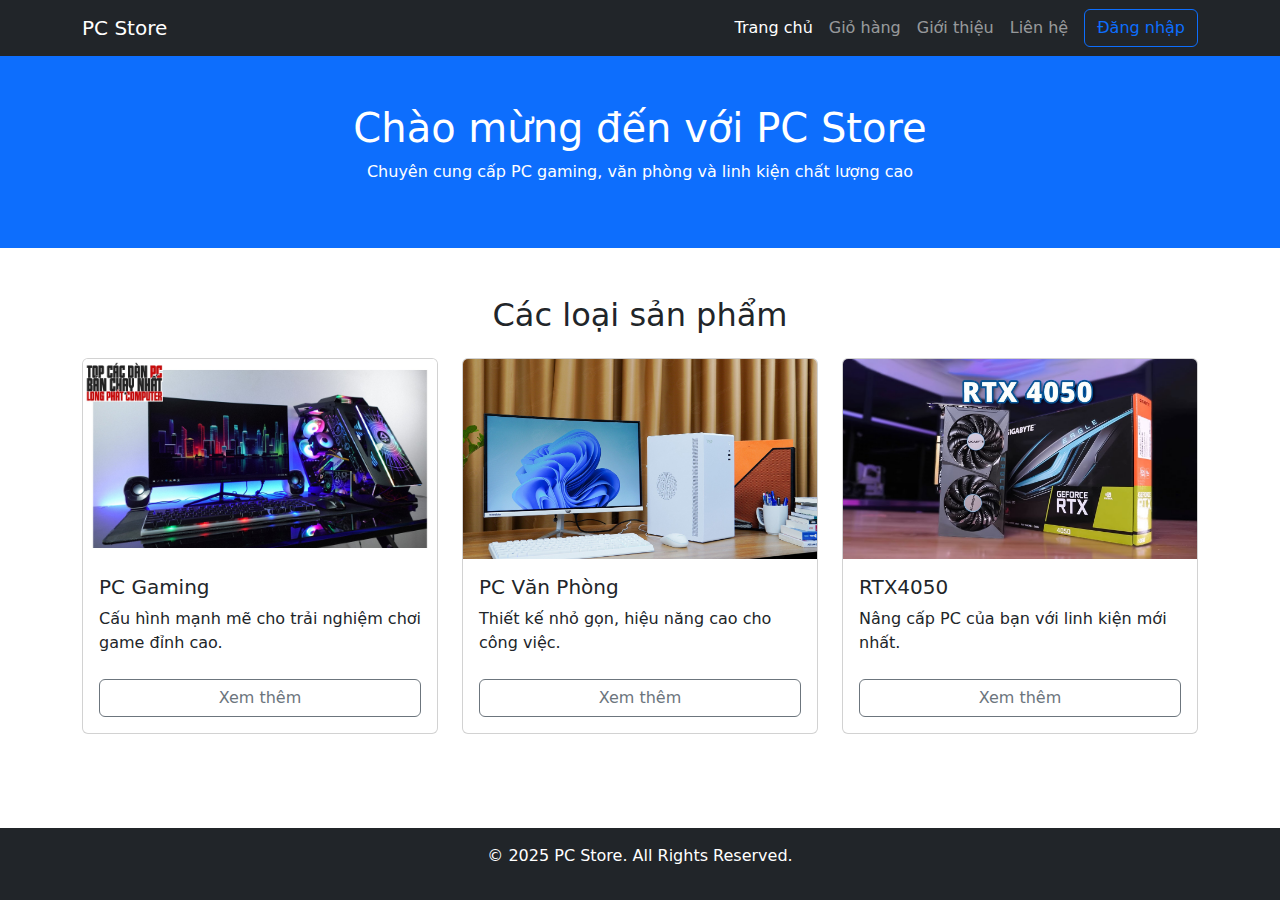
<file: html/index.html>
<!DOCTYPE html>
<html lang="vi">
<head>
    <meta charset="UTF-8">
    <meta name="viewport" content="width=device-width, initial-scale=1">
    <title>PC Store - Trang Chủ</title>
    <link href="../css/bootstrap.css" rel="stylesheet">
    <link rel="stylesheet" href="../css/style.css">
    <script src="../js/jquery-3.7.1.min.js"></script>
    <script src="../js/bootstrap.js"></script>
    <script src="../js/PcStore.js"></script>
    <style>
        .signup-link {
            color: blue;
            text-decoration: underline;
            cursor: pointer;
        }
        #welcomeSection {
            display: none;
        }
        html, body {
            height: 100%;
            margin: 0;
            padding: 0;
        }
        .full-height {
            min-height: 100vh;
            display: flex;
            flex-direction: column;
        }
        .content {
            flex: 1;
        }
    </style>
</head>
<body>
    <div class="full-height">
        <nav class="navbar navbar-expand-lg navbar-dark bg-dark">
            <div class="container">
                <a class="navbar-brand" href="#">PC Store</a>
                <button class="navbar-toggler" type="button" data-bs-toggle="collapse" data-bs-target="#navbarNav">
                    <span class="navbar-toggler-icon"></span>
                </button>
                <div class="collapse navbar-collapse" id="navbarNav">
                    <ul class="navbar-nav ms-auto">
                        <li class="nav-item"><a class="nav-link active" href="index.html">Trang chủ</a></li>
                        <li class="nav-item"><a class="nav-link" href="cart.html">Giỏ hàng</a></li>
                        <li class="nav-item"><a class="nav-link" href="#about">Giới thiệu</a></li>
                        <li class="nav-item"><a class="nav-link" href="#contact">Liên hệ</a></li>
                    </ul>
                    <div id="navbarAuthArea" class="ms-2"></div>
                </div>
            </div>
        </nav>

        <header class="bg-primary text-white text-center py-5" >
            <h1>Chào mừng đến với PC Store</h1>
            <p>Chuyên cung cấp PC gaming, văn phòng và linh kiện chất lượng cao</p>
        </header>

        <section id="welcomeSection" class="container my-3 text-center">
            <h3 id="welcomeMessage"></h3>
            <p>Bạn đã đăng nhập thành công. Hãy khám phá các sản phẩm của chúng tôi!</p>
        </section>

        <section id="products" class="container my-5 content">
            <h2 class="text-center mb-4">Các loại sản phẩm</h2>
            <div class="row">
                    <div class="col-md-4">
                        <div class="card">
                            <img src="../img/pc-gaming.jpg" class="card-img-top" alt="PC Gaming">
                            <div class="card-body">
                                <h5 class="card-title">PC Gaming</h5>
                                <p class="card-text">Cấu hình mạnh mẽ cho trải nghiệm chơi game đỉnh cao.</p>
                                <a href="gamingPC.html" class="btn btn-outline-secondary mt-2">Xem thêm</a>
                            </div>
                        </div>
                    </div>
                <div class="col-md-4">
                    <div class="card">
                        <img src="../img/pc-vp.jpg" class="card-img-top" alt="PC Văn Phòng">
                        <div class="card-body">
                            <h5 class="card-title">PC Văn Phòng</h5>
                            <p class="card-text">Thiết kế nhỏ gọn, hiệu năng cao cho công việc.</p>
                            <a href="officePC.html" class="btn btn-outline-secondary mt-2">Xem thêm</a>
                        </div>
                    </div>
                </div>
                <div class="col-md-4">
                    <div class="card">
                        <img src="../img/rtx.jpg" class="card-img-top" alt="Linh kiện PC">
                        <div class="card-body">
                            <h5 class="card-title">RTX4050</h5>
                            <p class="card-text">Nâng cấp PC của bạn với linh kiện mới nhất.</p>
                            <a href="parts.html" class="btn btn-outline-secondary mt-2">Xem thêm</a>
                        </div>
                    </div>
                </div>
            </div>
        </section>

        <footer class="bg-dark text-white text-center py-3">
            <p>© 2025 PC Store. All Rights Reserved.</p>
        </footer>
    </div>

    <!-- Login Modal -->
    <div class="modal fade" id="loginModal" tabindex="-1" aria-labelledby="loginModalLabel" aria-hidden="true">
        <div class="modal-dialog">
            <div class="modal-content">
                <div class="modal-header">
                    <h5 class="modal-title" id="loginModalLabel">Đăng Nhập</h5>
                    <button type="button" class="btn-close" data-bs-dismiss="modal" aria-label="Close"></button>
                </div>
                <div class="modal-body">
                    <form class="form-login" onsubmit="handleLogin(event)">
                        <div class="mb-3">
                            <label for="username" class="form-label">Username:</label>
                            <input type="text" class="form-control" id="username" placeholder="Username here">
                            <span id="username-error" class="text-danger" style="min-height: 20px;"></span>
                        </div>
                        <div class="mb-3">
                            <label for="password" class="form-label">Password:</label>
                            <input type="password" class="form-control" id="password" placeholder="Password here">
                            <span id="password-error" class="text-danger" style="min-height: 20px;"></span>
                        </div>
                        <button type="submit" class="btn btn-primary">Đăng nhập</button>
                        <p class="mt-2">Chưa có tài khoản? <span class="signup-link" data-bs-toggle="modal" data-bs-target="#signupModal" data-bs-dismiss="modal">Đăng ký ngay</span></p>
                    </form>
                </div>
            </div>
        </div>
    </div>

    <!-- Signup Modal -->
    <div class="modal fade" id="signupModal" tabindex="-1" aria-labelledby="signupModalLabel" aria-hidden="true">
        <div class="modal-dialog">
            <div class="modal-content">
                <div class="modal-header">
                    <h4 class="modal-title" id="signupModalLabel">Đăng Ký</h4>
                    <button type="button" class="btn-close" data-bs-dismiss="modal" aria-label="Close"></button>
                </div>
                <div class="modal-body">
                    <form onsubmit="handleRegister(event)">
                        <div class="mb-3">
                            <label for="ustext">Username</label>
                            <input type="text" name="ustext" id="ustext" placeholder="username" class="form-control" onblur="validateUsername()">
                            <span id="errus" class="d-block text-danger" style="min-height: 20px;"></span>
                        </div>
                        <div class="mb-3">
                            <label for="pw">Password</label>
                            <input type="password" name="pw" id="pw" class="form-control" placeholder="password">
                            <span id="errpw" class="d-block text-danger" style="min-height: 20px;"></span>
                        </div>
                        <div class="mb-3">
                            <label for="pwc">Confirm Password</label>
                            <input type="password" name="pwc" id="pwc" class="form-control" placeholder="confirm password">
                            <span id="errpwc" class="d-block text-danger" style="min-height: 20px;"></span>
                        </div>
                        <div class="mb-3">
                            <label for="mail">Email</label>
                            <input type="email" name="mail" id="mail" class="form-control" placeholder="Example@gmail.com" onblur="kiemTraEmail()">
                            <span id="errmail" class="d-block text-danger" style="min-height: 20px;"></span>
                        </div>
                        <button type="submit" class="btn btn-primary">Sign Up</button>
                    </form>
                </div>
                <div class="modal-footer">
                    <button type="button" class="btn btn-outline-danger" data-bs-dismiss="modal">Close</button>
                </div>
            </div>
        </div>
    </div>

    <script>
        window.onload = function() {
            updateUI();
        };
    </script>
</body>
</html>
</file>
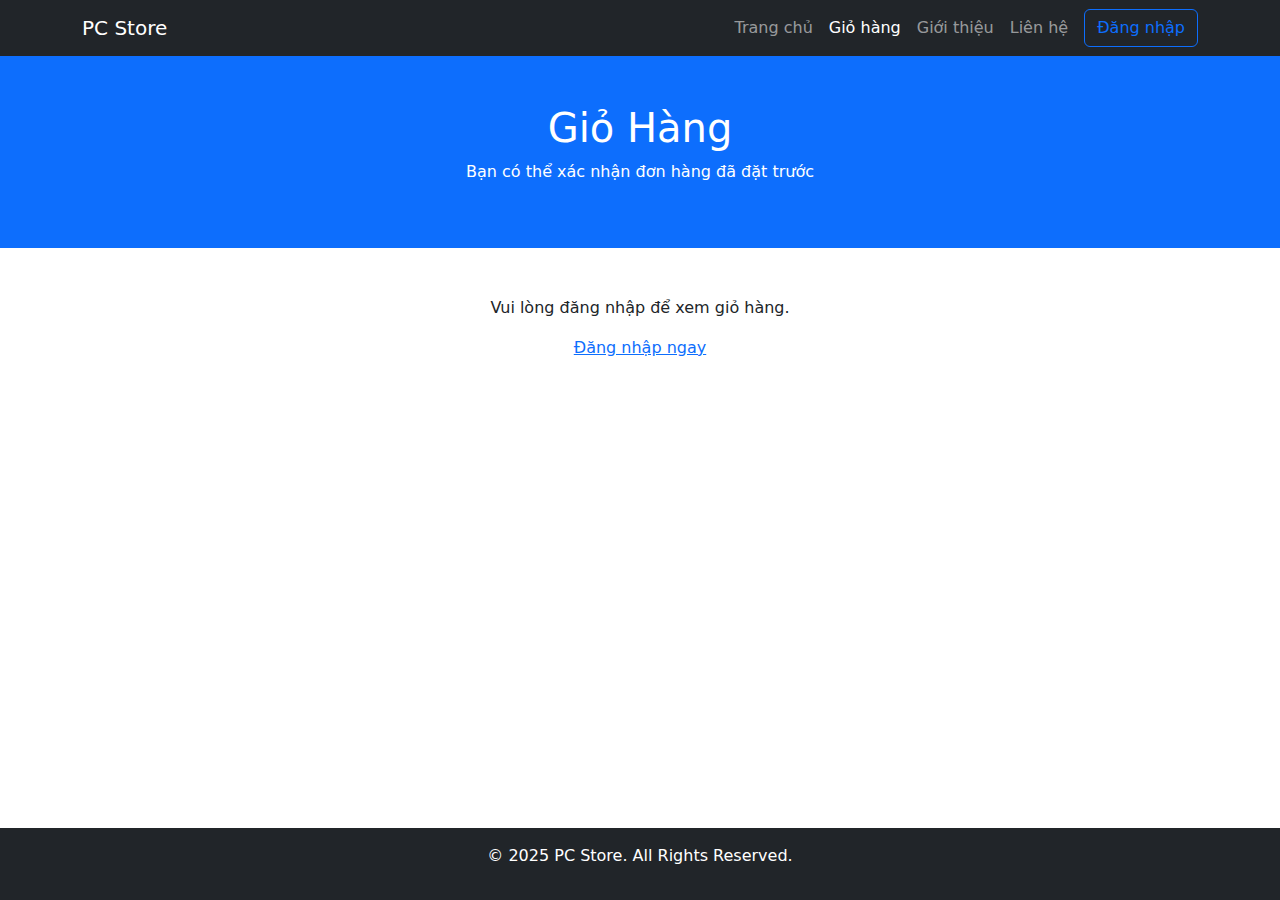
<file: html/cart.html>
<!DOCTYPE html>
<html lang="vi">
<head>
    <meta charset="UTF-8">
    <meta name="viewport" content="width=device-width, initial-scale=1.0">
    <title>PC Store - Giỏ hàng</title>
    <link href="../css/bootstrap.css" rel="stylesheet">
    <link rel="stylesheet" href="../css/style.css">
    <script src="../js/jquery-3.7.1.min.js"></script>
    <script src="../js/bootstrap.js"></script>
    <script src="../js/PcStore.js"></script>
    <style>
        .signup-link {
            color: blue;
            text-decoration: underline;
            cursor: pointer;
        }
        html, body {
            height: 100%;
            margin: 0;
            padding: 0;
        }
        .full-height {
            min-height: 100vh;
            display: flex;
            flex-direction: column;
        }
        .content {
            flex: 1;
        }
    </style>
</head>
<body>
    <div class="full-height">
        <nav class="navbar navbar-expand-lg navbar-dark bg-dark">
            <div class="container">
                <a class="navbar-brand" href="#">PC Store</a>
                <button class="navbar-toggler" type="button" data-bs-toggle="collapse" data-bs-target="#navbarNav">
                    <span class="navbar-toggler-icon"></span>
                </button>
                <div class="collapse navbar-collapse" id="navbarNav">
                    <ul class="navbar-nav ms-auto">
                        <li class="nav-item"><a class="nav-link" href="index.html">Trang chủ</a></li>
                        <li class="nav-item"><a class="nav-link active" href="cart.html">Giỏ hàng</a></li>
                        <li class="nav-item"><a class="nav-link" href="#about">Giới thiệu</a></li>
                        <li class="nav-item"><a class="nav-link" href="#contact">Liên hệ</a></li>
                    </ul>
                    <div id="navbarAuthArea" class="ms-2"></div>
                </div>
            </div>
        </nav>

        <header class="bg-primary text-white text-center py-5">
            <h1>Giỏ Hàng</h1>
            <p>Bạn có thể xác nhận đơn hàng đã đặt trước</p>
        </header>

        <section id="mainContent" class="container my-5 content">
            <div id="cartContent"></div>
            <div id="checkoutButton" class="text-center mt-4"></div>
        </section>

        <footer class="bg-dark text-white text-center py-3">
            <p>© 2025 PC Store. All Rights Reserved.</p>
        </footer>
    </div>

    <!-- Login Modal -->
    <div class="modal fade" id="loginModal" tabindex="-1" aria-labelledby="loginModalLabel" aria-hidden="true">
        <div class="modal-dialog">
            <div class="modal-content">
                <div class="modal-header">
                    <h5 class="modal-title" id="loginModalLabel">Đăng Nhập</h5>
                    <button type="button" class="btn-close" data-bs-dismiss="modal" aria-label="Close"></button>
                </div>
                <div class="modal-body">
                    <form class="form-login" onsubmit="handleLogin(event)">
                        <div class="mb-3">
                            <label for="username" class="form-label">Username:</label>
                            <input type="text" class="form-control" id="username" placeholder="Username here">
                            <span id="username-error" class="text-danger" style="min-height: 20px;"></span>
                        </div>
                        <div class="mb-3">
                            <label for="password" class="form-label">Password:</label>
                            <input type="password" class="form-control" id="password" placeholder="Password here">
                            <span id="password-error" class="text-danger" style="min-height: 20px;"></span>
                        </div>
                        <button type="submit" class="btn btn-primary">Đăng nhập</button>
                        <p class="mt-2">Chưa có tài khoản? <span class="signup-link" data-bs-toggle="modal" data-bs-target="#signupModal" data-bs-dismiss="modal">Đăng ký ngay</span></p>
                    </form>
                </div>
            </div>
        </div>
    </div>

    <!-- Signup Modal -->
    <div class="modal fade" id="signupModal" tabindex="-1" aria-labelledby="signupModalLabel" aria-hidden="true">
        <div class="modal-dialog">
            <div class="modal-content">
                <div class="modal-header">
                    <h4 class="modal-title" id="signupModalLabel">Đăng Ký</h4>
                    <button type="button" class="btn-close" data-bs-dismiss="modal" aria-label="Close"></button>
                </div>
                <div class="modal-body">
                    <form onsubmit="handleRegister(event)">
                        <div class="mb-3">
                            <label for="ustext">Username</label>
                            <input type="text" name="ustext" id="ustext" placeholder="username" class="form-control" onblur="validateUsername()">
                            <span id="errus" class="d-block text-danger" style="min-height: 20px;"></span>
                        </div>
                        <div class="mb-3">
                            <label for="pw">Password</label>
                            <input type="password" name="pw" id="pw" class="form-control" placeholder="password">
                            <span id="errpw" class="d-block text-danger" style="min-height: 20px;"></span>
                        </div>
                        <div class="mb-3">
                            <label for="pwc">Confirm Password</label>
                            <input type="password" name="pwc" id="pwc" class="form-control" placeholder="confirm password">
                            <span id="errpwc" class="d-block text-danger" style="min-height: 20px;"></span>
                        </div>
                        <div class="mb-3">
                            <label for="mail">Email</label>
                            <input type="email" name="mail" id="mail" class="form-control" placeholder="Example@gmail.com" onblur="kiemTraEmail()">
                            <span id="errmail" class="d-block text-danger" style="min-height: 20px;"></span>
                        </div>
                        <button type="submit" class="btn btn-primary">Sign Up</button>
                    </form>
                </div>
                <div class="modal-footer">
                    <button type="button" class="btn btn-outline-danger" data-bs-dismiss="modal">Close</button>
                </div>
            </div>
        </div>
    </div>

    <script>
        window.onload = function() {
            updateUI();
        };
    </script>
</body>
</html>
</file>
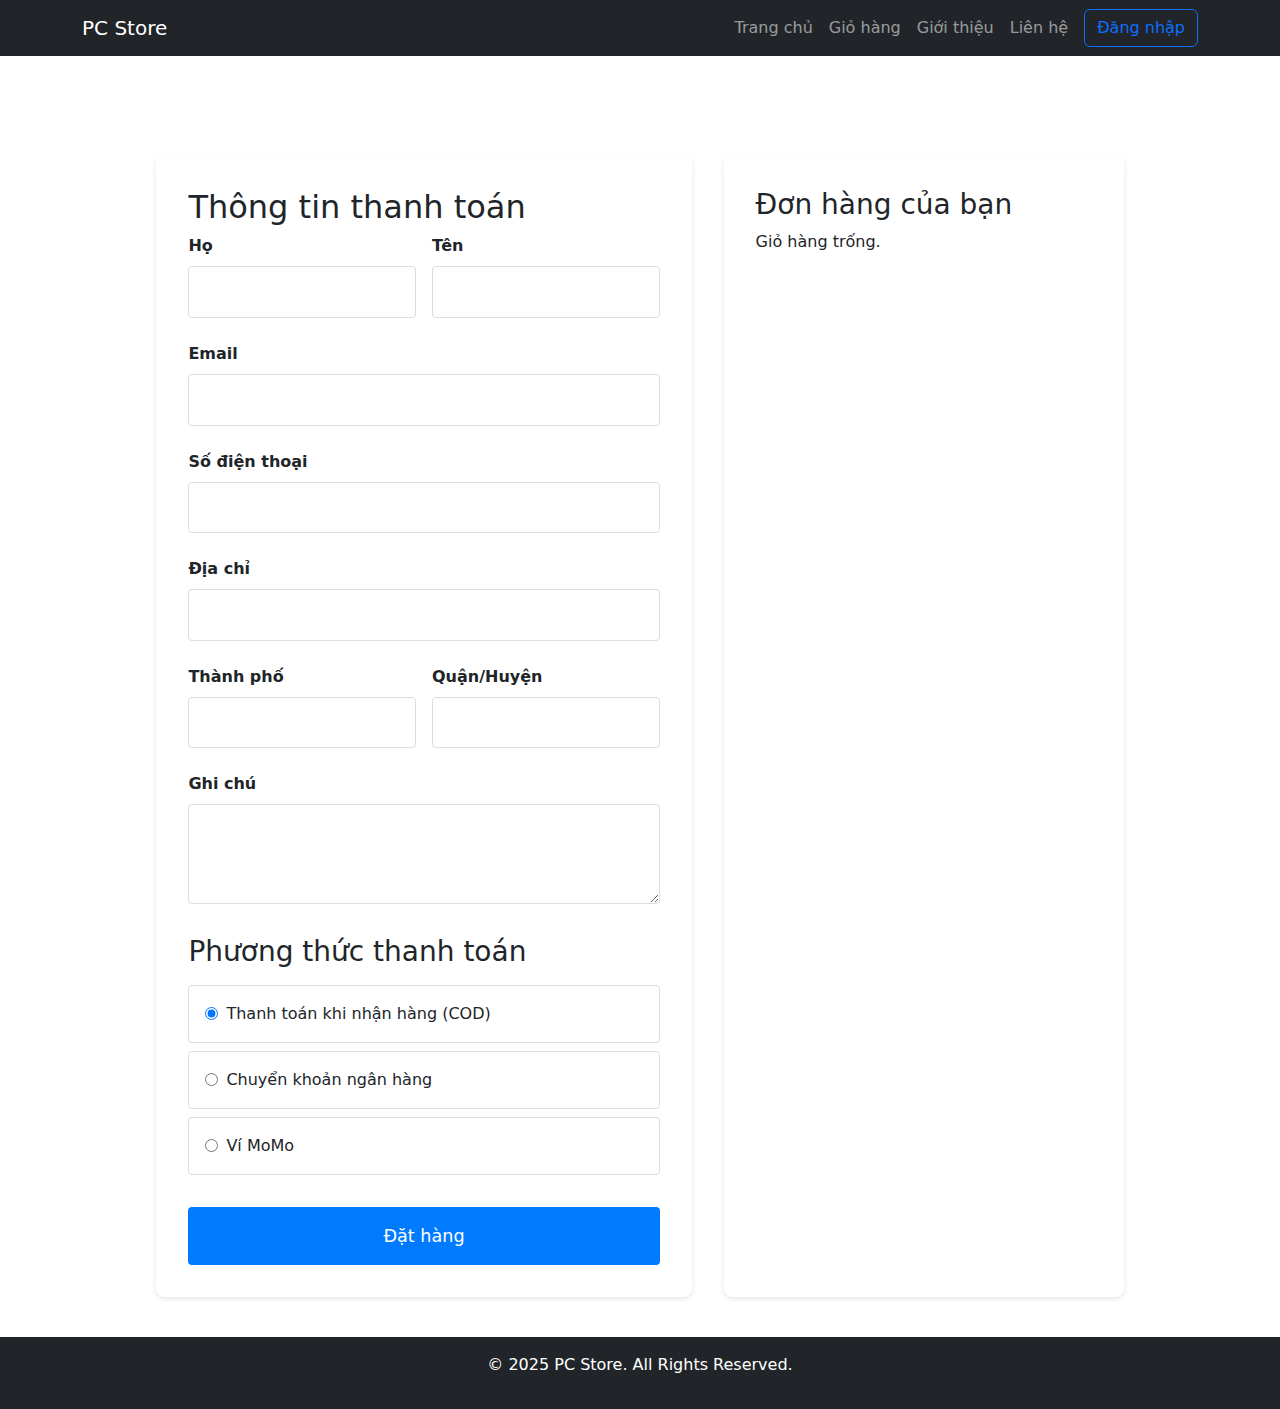
<file: html/checkout.html>
<!DOCTYPE html>
<html lang="vi">
<head>
    <meta charset="UTF-8">
    <meta name="viewport" content="width=device-width, initial-scale=1.0">
    <title>PC Store - Thanh Toán</title>
    <link href="../css/bootstrap.css" rel="stylesheet">
    <link rel="stylesheet" href="../css/style.css">
    <script src="../js/jquery-3.7.1.min.js"></script>
    <script src="../js/bootstrap.js"></script>
    <script src="../js/PcStore.js"></script>
    <style>
        .checkout-page {
            padding: 100px 5% 40px;
            max-width: 1200px;
            margin: 0 auto;
            display: grid;
            grid-template-columns: 1fr 400px;
            gap: 2rem;
        }
        .checkout-form, .order-summary {
            background: white;
            padding: 2rem;
            border-radius: 8px;
            box-shadow: 0 2px 5px rgba(0,0,0,0.1);
        }
        .form-group {
            margin-bottom: 1.5rem;
        }
        .form-group label {
            display: block;
            margin-bottom: 0.5rem;
            font-weight: bold;
        }
        .form-group input, .form-group select, .form-group textarea {
            width: 100%;
            padding: 0.8rem;
            border: 1px solid #ddd;
            border-radius: 4px;
            font-size: 1rem;
        }
        .form-row {
            display: grid;
            grid-template-columns: 1fr 1fr;
            gap: 1rem;
        }
        .order-item {
            display: flex;
            gap: 1rem;
            padding: 1rem 0;
            border-bottom: 1px solid #eee;
        }
        .order-item img {
            width: 60px;
            height: 60px;
            object-fit: cover;
            border-radius: 4px;
        }
        .item-info {
            flex: 1;
        }
        .summary-item {
            display: flex;
            justify-content: space-between;
            margin: 0.5rem 0;
        }
        .total {
            font-size: 1.2rem;
            font-weight: bold;
            border-top: 2px solid #ddd;
            padding-top: 1rem;
            margin-top: 1rem;
        }
        .place-order-btn {
            width: 100%;
            padding: 1rem;
            background-color: #007bff;
            color: white;
            border: none;
            border-radius: 4px;
            font-size: 1.1rem;
            cursor: pointer;
            margin-top: 1rem;
        }
        .place-order-btn:hover {
            background-color: #0056b3;
        }
        .payment-methods {
            margin: 1rem 0;
        }
        .payment-method {
            display: flex;
            align-items: center;
            gap: 0.5rem;
            padding: 1rem;
            border: 1px solid #ddd;
            border-radius: 4px;
            margin-bottom: 0.5rem;
            cursor: pointer;
        }
        @media (max-width: 968px) {
            .checkout-page {
                grid-template-columns: 1fr;
            }
        }
        @media (max-width: 576px) {
            .form-row {
                grid-template-columns: 1fr;
            }
        }
        html, body {
            height: 100%;
            margin: 0;
            padding: 0;
        }
        .full-height {
            min-height: 100vh;
            display: flex;
            flex-direction: column;
        }
        .content {
            flex: 1;
        }
    </style>
</head>
<body>
    <div class="full-height">
        <nav class="navbar navbar-expand-lg navbar-dark bg-dark">
            <div class="container">
                <a class="navbar-brand" href="#">PC Store</a>
                <button class="navbar-toggler" type="button" data-bs-toggle="collapse" data-bs-target="#navbarNav">
                    <span class="navbar-toggler-icon"></span>
                </button>
                <div class="collapse navbar-collapse" id="navbarNav">
                    <ul class="navbar-nav ms-auto">
                        <li class="nav-item"><a class="nav-link" href="index.html">Trang chủ</a></li>
                        <li class="nav-item"><a class="nav-link" href="cart.html">Giỏ hàng</a></li>
                        <li class="nav-item"><a class="nav-link" href="#about">Giới thiệu</a></li>
                        <li class="nav-item"><a class="nav-link" href="#contact">Liên hệ</a></li>
                    </ul>
                    <div id="navbarAuthArea" class="ms-2"></div>
                </div>
            </div>
        </nav>

        <main class="checkout-page content">
            <div class="checkout-form">
                <h2>Thông tin thanh toán</h2>
                <form id="checkout-form" onsubmit="handleCheckout(event)">
                    <div class="form-row">
                        <div class="form-group">
                            <label for="firstName">Họ</label>
                            <input type="text" id="firstName" required>
                        </div>
                        <div class="form-group">
                            <label for="lastName">Tên</label>
                            <input type="text" id="lastName" required>
                        </div>
                    </div>
                    <div class="form-group">
                        <label for="email">Email</label>
                        <input type="email" id="email" required>
                    </div>
                    <div class="form-group">
                        <label for="phone">Số điện thoại</label>
                        <input type="tel" id="phone" required>
                    </div>
                    <div class="form-group">
                        <label for="address">Địa chỉ</label>
                        <input type="text" id="address" required>
                    </div>
                    <div class="form-row">
                        <div class="form-group">
                            <label for="city">Thành phố</label>
                            <input type="text" id="city" required>
                        </div>
                        <div class="form-group">
                            <label for="district">Quận/Huyện</label>
                            <input type="text" id="district" required>
                        </div>
                    </div>
                    <div class="form-group">
                        <label for="note">Ghi chú</label>
                        <textarea id="note" rows="3"></textarea>
                    </div>
                    <h3>Phương thức thanh toán</h3>
                    <div class="payment-methods">
                        <label class="payment-method">
                            <input type="radio" name="payment" value="cod" checked>
                            <span>Thanh toán khi nhận hàng (COD)</span>
                        </label>
                        <label class="payment-method">
                            <input type="radio" name="payment" value="bank">
                            <span>Chuyển khoản ngân hàng</span>
                        </label>
                        <label class="payment-method">
                            <input type="radio" name="payment" value="momo">
                            <span>Ví MoMo</span>
                        </label>
                    </div>
                    <button type="submit" class="place-order-btn">Đặt hàng</button>
                </form>
            </div>

            <div class="order-summary">
                <h3>Đơn hàng của bạn</h3>
                <div id="order-items"></div>
            </div>
        </main>

        <footer class="bg-dark text-white text-center py-3">
            <p>© 2025 PC Store. All Rights Reserved.</p>
        </footer>
    </div>

    <script>
        function displayOrderSummary() {
            const cart = getCart();
            const orderItems = document.getElementById('order-items');
            if (cart.length === 0) {
                orderItems.innerHTML = '<p>Giỏ hàng trống.</p>';
                return;
            }
            let subtotal = 0;
            const itemsHTML = cart.map(item => {
                const itemTotal = item.price * item.quantity;
                subtotal += itemTotal;
                return `
                    <div class="order-item">
                        <img src="${item.image}" alt="${item.name}">
                        <div class="item-info">
                            <h4>${item.name}</h4>
                            <div>Số lượng: ${item.quantity}</div>
                            <div>${itemTotal.toLocaleString('vi-VN')} đ</div>
                        </div>
                    </div>
                `;
            }).join('');
            const summaryHTML = `
                ${itemsHTML}
                <div class="summary-item">
                    <span>Tạm tính:</span>
                    <span>${subtotal.toLocaleString('vi-VN')} đ</span>
                </div>
                <div class="summary-item">
                    <span>Phí vận chuyển:</span>
                    <span>30,000 đ</span>
                </div>
                <div class="summary-item total">
                    <span>Tổng cộng:</span>
                    <span>${(subtotal + 30000).toLocaleString('vi-VN')} đ</span>
                </div>
            `;
            orderItems.innerHTML = summaryHTML;
        }

        function handleCheckout(event) {
            event.preventDefault();
            const cart = getCart();
            if (cart.length === 0) {
                alert('Giỏ hàng trống! Vui lòng thêm sản phẩm trước khi đặt hàng.');
                return;
            }
            const order = {
                items: cart,
                customer: {
                    firstName: document.getElementById('firstName').value,
                    lastName: document.getElementById('lastName').value,
                    email: document.getElementById('email').value,
                    phone: document.getElementById('phone').value,
                    address: document.getElementById('address').value,
                    city: document.getElementById('city').value,
                    district: document.getElementById('district').value,
                    note: document.getElementById('note').value
                },
                payment: document.querySelector('input[name="payment"]:checked').value
            };
            console.log('Order submitted:', order); // For debugging; replace with backend call in production
            saveCart([]); // Clear cart
            alert('Đặt hàng thành công! Cảm ơn bạn đã mua hàng.');
            window.location.href = 'home.html';
        }

        window.onload = function() {
            updateUI();
            displayOrderSummary();
        };
    </script>
</body>
</html>
</file>
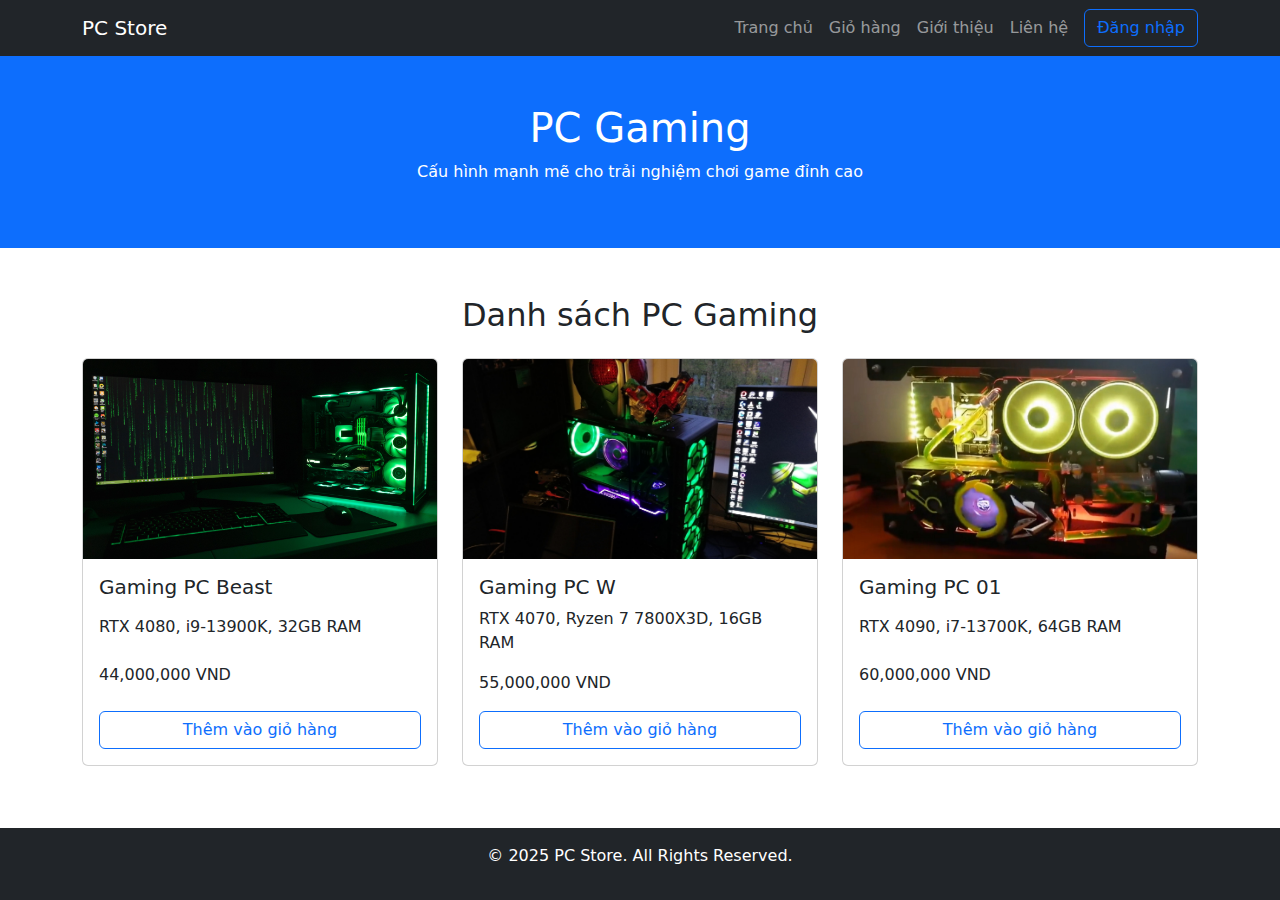
<file: html/gamingPC.html>
<!DOCTYPE html>
<html lang="vi">
<head>
    <meta charset="UTF-8">
    <meta name="viewport" content="width=device-width, initial-scale=1.0">
    <title>PC Store - PC Gaming</title>
    <link href="../css/bootstrap.css" rel="stylesheet">
    <link rel="stylesheet" href="../css/style.css">
    <script src="../js/jquery-3.7.1.min.js"></script>
    <script src="../js/bootstrap.js"></script>
    <script src="../js/PcStore.js"></script>
    <style>
        .signup-link {
            color: blue;
            text-decoration: underline;
            cursor: pointer;
        }
        html, body {
            height: 100%;
            margin: 0;
            padding: 0;
        }
        .full-height {
            min-height: 100vh;
            display: flex;
            flex-direction: column;
        }
        .content {
            flex: 1;
        }
    </style>
</head>
<body>
    <div class="full-height">
        <nav class="navbar navbar-expand-lg navbar-dark bg-dark">
            <div class="container">
                <a class="navbar-brand" href="#">PC Store</a>
                <button class="navbar-toggler" type="button" data-bs-toggle="collapse" data-bs-target="#navbarNav">
                    <span class="navbar-toggler-icon"></span>
                </button>
                <div class="collapse navbar-collapse" id="navbarNav">
                    <ul class="navbar-nav ms-auto">
                        <li class="nav-item"><a class="nav-link" href="index.html">Trang chủ</a></li>
                        <li class="nav-item"><a class="nav-link" href="cart.html">Giỏ hàng</a></li>
                        <li class="nav-item"><a class="nav-link" href="#about">Giới thiệu</a></li>
                        <li class="nav-item"><a class="nav-link" href="#contact">Liên hệ</a></li>
                    </ul>
                    <div id="navbarAuthArea" class="ms-2"></div>
                </div>
            </div>
        </nav>

        <header class="bg-primary text-white text-center py-5">
            <h1>PC Gaming</h1>
            <p>Cấu hình mạnh mẽ cho trải nghiệm chơi game đỉnh cao</p>
        </header>

        <section id="products" class="container my-5 content">
            <h2 class="text-center mb-4">Danh sách PC Gaming</h2>
            <div class="row">
                <div class="col-md-4">
                    <div class="card">
                        <img src="../img/ichigo.jpg" class="card-img-top" alt="Gaming Beast">
                        <div class="card-body">
                            <h5 class="card-title">Gaming PC Beast</h5>
                            <p class="card-text">RTX 4080, i9-13900K, 32GB RAM</p>
                            <p class="card-text"> 44,000,000 VND </p>
                            <button class="btn btn-outline-primary" onclick="addToCart({id: 101, name: 'Gaming Beast', description: 'RTX 4080, i9-13900K, 32GB RAM', image: '../img/ichigo.jpg', price: 44000000})">Thêm vào giỏ hàng</button>
                        </div>
                    </div>
                </div>
                <div class="col-md-4">
                    <div class="card">
                        <img src="../img/W.jpg" class="card-img-top" alt="Shadow Gamer">
                        <div class="card-body">
                            <h5 class="card-title">Gaming PC W</h5>
                            <p class="card-text">RTX 4070, Ryzen 7 7800X3D, 16GB RAM</p>
                            <p class="card-text"> 55,000,000 VND </p>
                            <button class="btn btn-outline-primary" onclick="addToCart({id: 102, name: 'W Gamer', description: 'RTX 4070, Ryzen 7 7800X3D, 16GB RAM', image: '../img/W.jpg', price: 55000000})">Thêm vào giỏ hàng</button>
                        </div>
                    </div>
                </div>
                <div class="col-md-4">
                    <div class="card">
                        <img src="../img/zero-one.jpg" class="card-img-top" alt="Ultra Pro">
                        <div class="card-body">
                            <h5 class="card-title">Gaming PC 01</h5>
                            <p class="card-text">RTX 4090, i7-13700K, 64GB RAM</p>
                            <p class="card-text"> 60,000,000 VND </p>
                            <button class="btn btn-outline-primary" onclick="addToCart({id: 103, name: 'Zero-one', description: 'RTX 4090, i7-13700K, 64GB RAM', image: '../img/zero-one.jpg', price: 60000000})">Thêm vào giỏ hàng</button>
                        </div>
                    </div>
                </div>
            </div>
        </section>

        <footer class="bg-dark text-white text-center py-3">
            <p>© 2025 PC Store. All Rights Reserved.</p>
        </footer>
    </div>

    <!-- Login Modal -->
    <div class="modal fade" id="loginModal" tabindex="-1" aria-labelledby="loginModalLabel" aria-hidden="true">
        <div class="modal-dialog">
            <div class="modal-content">
                <div class="modal-header">
                    <h5 class="modal-title" id="loginModalLabel">Đăng Nhập</h5>
                    <button type="button" class="btn-close" data-bs-dismiss="modal" aria-label="Close"></button>
                </div>
                <div class="modal-body">
                    <form class="form-login" onsubmit="handleLogin(event)">
                        <div class="mb-3">
                            <label for="username" class="form-label">Username:</label>
                            <input type="text" class="form-control" id="username" placeholder="Username here">
                            <span id="username-error" class="text-danger" style="min-height: 20px;"></span>
                        </div>
                        <div class="mb-3">
                            <label for="password" class="form-label">Password:</label>
                            <input type="password" class="form-control" id="password" placeholder="Password here">
                            <span id="password-error" class="text-danger" style="min-height: 20px;"></span>
                        </div>
                        <button type="submit" class="btn btn-primary">Đăng nhập</button>
                        <p class="mt-2">Chưa có tài khoản? <span class="signup-link" data-bs-toggle="modal" data-bs-target="#signupModal" data-bs-dismiss="modal">Đăng ký ngay</span></p>
                    </form>
                </div>
            </div>
        </div>
    </div>

    <!-- Signup Modal -->
    <div class="modal fade" id="signupModal" tabindex="-1" aria-labelledby="signupModalLabel" aria-hidden="true">
        <div class="modal-dialog">
            <div class="modal-content">
                <div class="modal-header">
                    <h4 class="modal-title" id="signupModalLabel">Đăng Ký</h4>
                    <button type="button" class="btn-close" data-bs-dismiss="modal" aria-label="Close"></button>
                </div>
                <div class="modal-body">
                    <form onsubmit="handleRegister(event)">
                        <div class="mb-3">
                            <label for="ustext">Username</label>
                            <input type="text" name="ustext" id="ustext" placeholder="username" class="form-control" onblur="validateUsername()">
                            <span id="errus" class="d-block text-danger" style="min-height: 20px;"></span>
                        </div>
                        <div class="mb-3">
                            <label for="pw">Password</label>
                            <input type="password" name="pw" id="pw" class="form-control" placeholder="password">
                            <span id="errpw" class="d-block text-danger" style="min-height: 20px;"></span>
                        </div>
                        <div class="mb-3">
                            <label for="pwc">Confirm Password</label>
                            <input type="password" name="pwc" id="pwc" class="form-control" placeholder="confirm password">
                            <span id="errpwc" class="d-block text-danger" style="min-height: 20px;"></span>
                        </div>
                        <div class="mb-3">
                            <label for="mail">Email</label>
                            <input type="email" name="mail" id="mail" class="form-control" placeholder="Example@gmail.com" onblur="kiemTraEmail()">
                            <span id="errmail" class="d-block text-danger" style="min-height: 20px;"></span>
                        </div>
                        <button type="submit" class="btn btn-primary">Sign Up</button>
                    </form>
                </div>
                <div class="modal-footer">
                    <button type="button" class="btn btn-outline-danger" data-bs-dismiss="modal">Close</button>
                </div>
            </div>
        </div>
    </div>

    <script>
        window.onload = function() {
            updateUI();
        };
    </script>
</body>
</html>
</file>
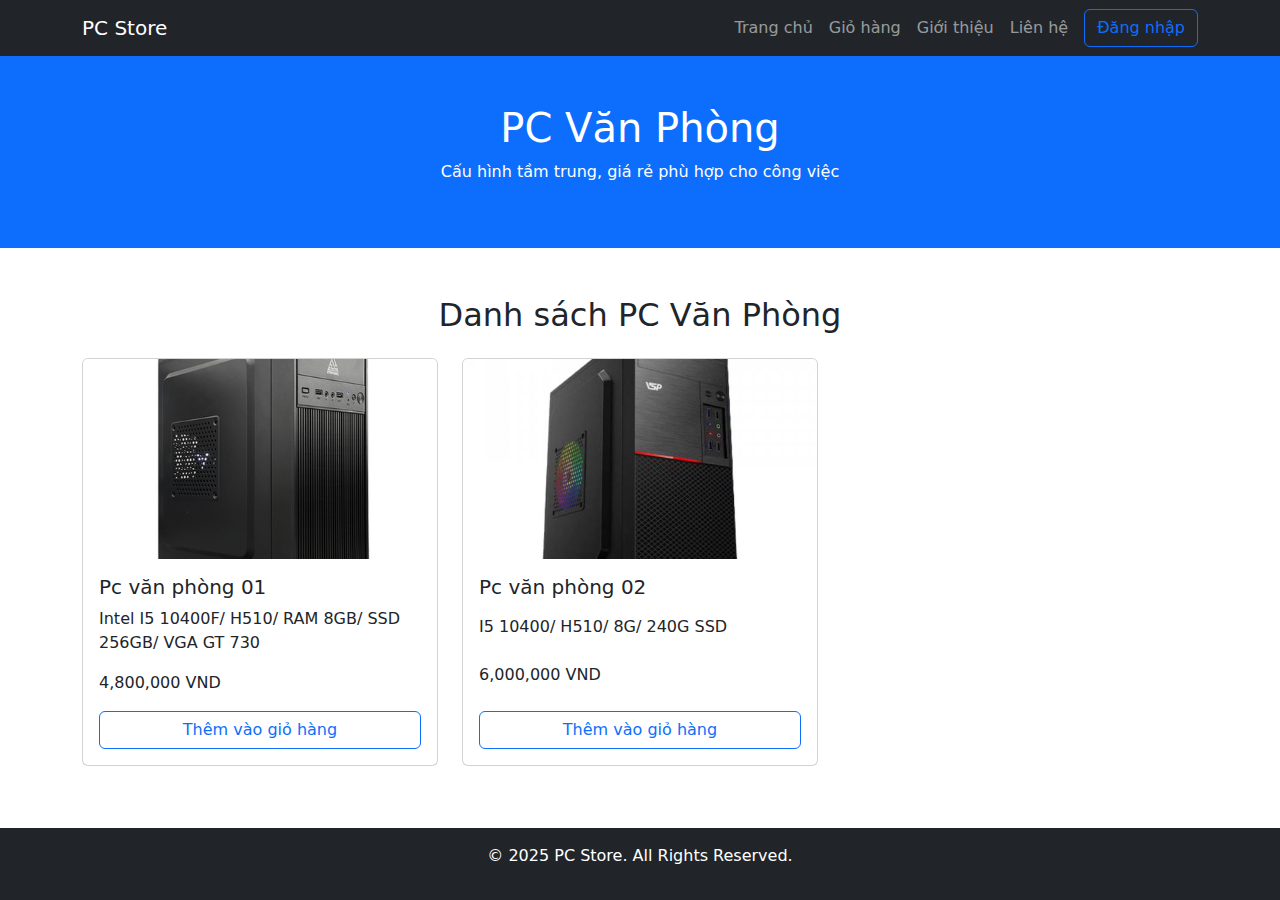
<file: html/officePC.html>
<!DOCTYPE html>
<html lang="vi">
<head>
    <meta charset="UTF-8">
    <meta name="viewport" content="width=device-width, initial-scale=1.0">
    <title>PC Store - PC Gaming</title>
    <link href="../css/bootstrap.css" rel="stylesheet">
    <link rel="stylesheet" href="../css/style.css">
    <script src="../js/jquery-3.7.1.min.js"></script>
    <script src="../js/bootstrap.js"></script>
    <script src="../js/PcStore.js"></script>
    <style>
        .signup-link {
            color: blue;
            text-decoration: underline;
            cursor: pointer;
        }
        html, body {
            height: 100%;
            margin: 0;
            padding: 0;
        }
        .full-height {
            min-height: 100vh;
            display: flex;
            flex-direction: column;
        }
        .content {
            flex: 1;
        }
    </style>
</head>
<body>
    <div class="full-height">
        <nav class="navbar navbar-expand-lg navbar-dark bg-dark">
            <div class="container">
                <a class="navbar-brand" href="#">PC Store</a>
                <button class="navbar-toggler" type="button" data-bs-toggle="collapse" data-bs-target="#navbarNav">
                    <span class="navbar-toggler-icon"></span>
                </button>
                <div class="collapse navbar-collapse" id="navbarNav">
                    <ul class="navbar-nav ms-auto">
                        <li class="nav-item"><a class="nav-link" href="index.html">Trang chủ</a></li>
                        <li class="nav-item"><a class="nav-link" href="cart.html">Giỏ hàng</a></li>
                        <li class="nav-item"><a class="nav-link" href="#about">Giới thiệu</a></li>
                        <li class="nav-item"><a class="nav-link" href="#contact">Liên hệ</a></li>
                    </ul>
                    <div id="navbarAuthArea" class="ms-2"></div>
                </div>
            </div>
        </nav>

        <header class="bg-primary text-white text-center py-5">
            <h1>PC Văn Phòng</h1>
            <p>Cấu hình tầm trung, giá rẻ phù hợp cho công việc</p>
        </header>

        <section id="products" class="container my-5 content">
            <h2 class="text-center mb-4">Danh sách PC Văn Phòng</h2>
            <div class="row">
                <div class="col-md-4">
                    <div class="card">
                        <img src="../img/pc01.webp" class="card-img-top" alt="PC văn phòng 01">
                        <div class="card-body">
                            <h5 class="card-title">Pc văn phòng 01</h5>
                            <p class="card-text">Intel I5 10400F/ H510/ RAM 8GB/ SSD 256GB/ VGA GT 730</p>
                            <p class="card-text">4,800,000 VND </p>
                            <button class="btn btn-outline-primary" onclick="addToCart({id: 201, name: 'Pc văn phòng 01', description: 'Intel I5 10400F/ H510/ RAM 8GB/ SSD 256GB/ VGA GT 730', image: '../img/pc01.webp', price: 4800000})">Thêm vào giỏ hàng</button>
                        </div>
                    </div>
                </div>
                <div class="col-md-4">
                    <div class="card">
                        <img src="../img/pc02.jpg" class="card-img-top" alt="PC văn phòng 02">
                        <div class="card-body">
                            <h5 class="card-title">Pc văn phòng 02</h5>
                            <p class="card-text">I5 10400/ H510/ 8G/ 240G SSD</p>
                            <p class="card-text">6,000,000 VND </p>
                            <button class="btn btn-outline-primary" onclick="addToCart({id: 202, name: 'PC văn phòng 02', description: 'I5 10400/ H510/ 8G/ 240G SSD', image: '../img/pc02.jpg', price: 6000000})">Thêm vào giỏ hàng</button>
                        </div>
                    </div>
                </div>
            </div>
        </section>

        <footer class="bg-dark text-white text-center py-3">
            <p>© 2025 PC Store. All Rights Reserved.</p>
        </footer>
    </div>

    <!-- Login Modal -->
    <div class="modal fade" id="loginModal" tabindex="-1" aria-labelledby="loginModalLabel" aria-hidden="true">
        <div class="modal-dialog">
            <div class="modal-content">
                <div class="modal-header">
                    <h5 class="modal-title" id="loginModalLabel">Đăng Nhập</h5>
                    <button type="button" class="btn-close" data-bs-dismiss="modal" aria-label="Close"></button>
                </div>
                <div class="modal-body">
                    <form class="form-login" onsubmit="handleLogin(event)">
                        <div class="mb-3">
                            <label for="username" class="form-label">Username:</label>
                            <input type="text" class="form-control" id="username" placeholder="Username here">
                            <span id="username-error" class="text-danger" style="min-height: 20px;"></span>
                        </div>
                        <div class="mb-3">
                            <label for="password" class="form-label">Password:</label>
                            <input type="password" class="form-control" id="password" placeholder="Password here">
                            <span id="password-error" class="text-danger" style="min-height: 20px;"></span>
                        </div>
                        <button type="submit" class="btn btn-primary">Đăng nhập</button>
                        <p class="mt-2">Chưa có tài khoản? <span class="signup-link" data-bs-toggle="modal" data-bs-target="#signupModal" data-bs-dismiss="modal">Đăng ký ngay</span></p>
                    </form>
                </div>
            </div>
        </div>
    </div>

    <!-- Signup Modal -->
    <div class="modal fade" id="signupModal" tabindex="-1" aria-labelledby="signupModalLabel" aria-hidden="true">
        <div class="modal-dialog">
            <div class="modal-content">
                <div class="modal-header">
                    <h4 class="modal-title" id="signupModalLabel">Đăng Ký</h4>
                    <button type="button" class="btn-close" data-bs-dismiss="modal" aria-label="Close"></button>
                </div>
                <div class="modal-body">
                    <form onsubmit="handleRegister(event)">
                        <div class="mb-3">
                            <label for="ustext">Username</label>
                            <input type="text" name="ustext" id="ustext" placeholder="username" class="form-control" onblur="validateUsername()">
                            <span id="errus" class="d-block text-danger" style="min-height: 20px;"></span>
                        </div>
                        <div class="mb-3">
                            <label for="pw">Password</label>
                            <input type="password" name="pw" id="pw" class="form-control" placeholder="password">
                            <span id="errpw" class="d-block text-danger" style="min-height: 20px;"></span>
                        </div>
                        <div class="mb-3">
                            <label for="pwc">Confirm Password</label>
                            <input type="password" name="pwc" id="pwc" class="form-control" placeholder="confirm password">
                            <span id="errpwc" class="d-block text-danger" style="min-height: 20px;"></span>
                        </div>
                        <div class="mb-3">
                            <label for="mail">Email</label>
                            <input type="email" name="mail" id="mail" class="form-control" placeholder="Example@gmail.com" onblur="kiemTraEmail()">
                            <span id="errmail" class="d-block text-danger" style="min-height: 20px;"></span>
                        </div>
                        <button type="submit" class="btn btn-primary">Sign Up</button>
                    </form>
                </div>
                <div class="modal-footer">
                    <button type="button" class="btn btn-outline-danger" data-bs-dismiss="modal">Close</button>
                </div>
            </div>
        </div>
    </div>

    <script>
        window.onload = function() {
            updateUI();
        };
    </script>
</body>
</html>
</file>
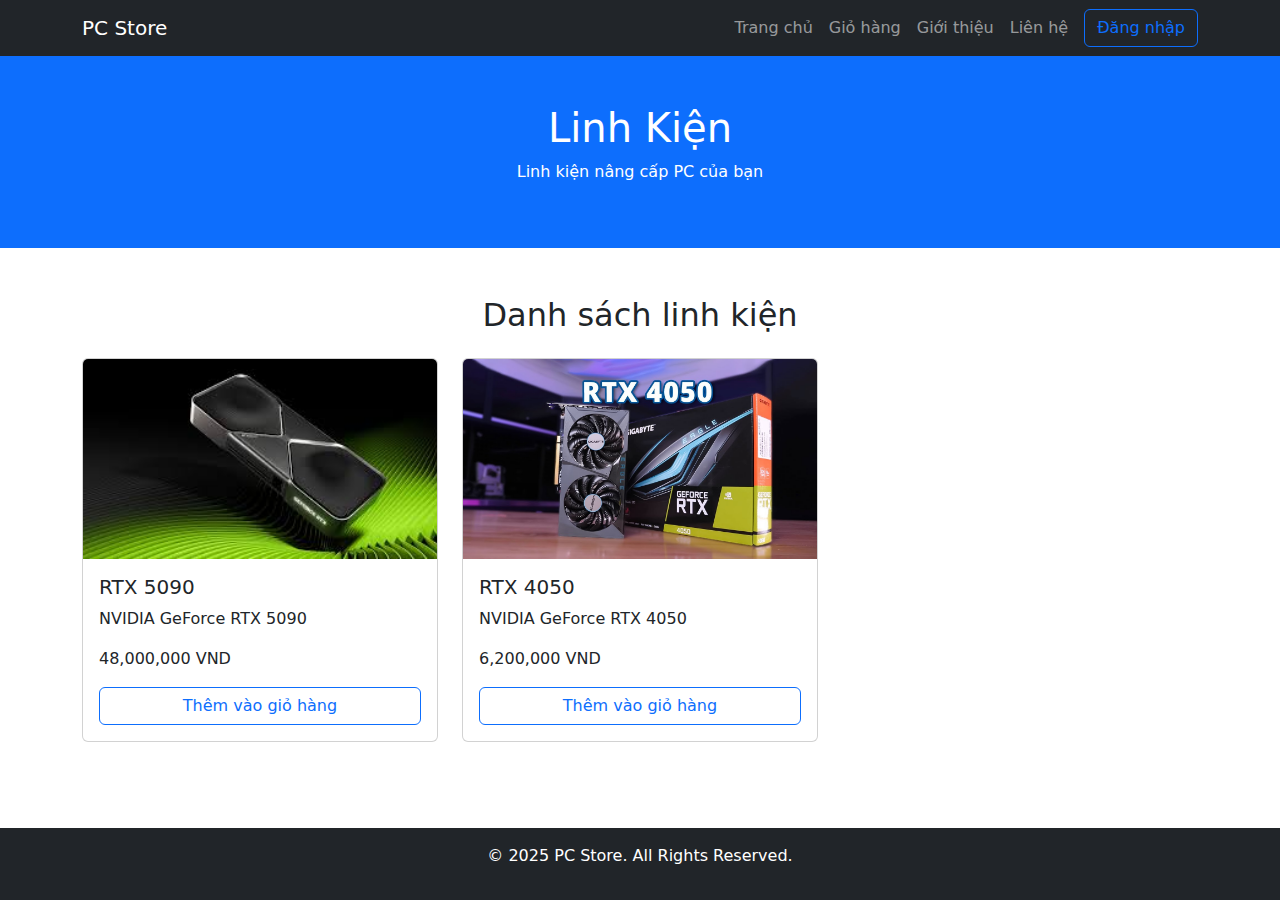
<file: html/parts.html>
<!DOCTYPE html>
<html lang="vi">
<head>
    <meta charset="UTF-8">
    <meta name="viewport" content="width=device-width, initial-scale=1.0">
    <title>PC Store - PC Gaming</title>
    <link href="../css/bootstrap.css" rel="stylesheet">
    <link rel="stylesheet" href="../css/style.css">
    <script src="../js/jquery-3.7.1.min.js"></script>
    <script src="../js/bootstrap.js"></script>
    <script src="../js/PcStore.js"></script>
    <style>
        .signup-link {
            color: blue;
            text-decoration: underline;
            cursor: pointer;
        }
        html, body {
            height: 100%;
            margin: 0;
            padding: 0;
        }
        .full-height {
            min-height: 100vh;
            display: flex;
            flex-direction: column;
        }
        .content {
            flex: 1;
        }
    </style>
</head>
<body>
    <div class="full-height">
        <nav class="navbar navbar-expand-lg navbar-dark bg-dark">
            <div class="container">
                <a class="navbar-brand" href="#">PC Store</a>
                <button class="navbar-toggler" type="button" data-bs-toggle="collapse" data-bs-target="#navbarNav">
                    <span class="navbar-toggler-icon"></span>
                </button>
                <div class="collapse navbar-collapse" id="navbarNav">
                    <ul class="navbar-nav ms-auto">
                        <li class="nav-item"><a class="nav-link" href="index.html">Trang chủ</a></li>
                        <li class="nav-item"><a class="nav-link" href="cart.html">Giỏ hàng</a></li>
                        <li class="nav-item"><a class="nav-link" href="#about">Giới thiệu</a></li>
                        <li class="nav-item"><a class="nav-link" href="#contact">Liên hệ</a></li>
                    </ul>
                    <div id="navbarAuthArea" class="ms-2"></div>
                </div>
            </div>
        </nav>

        <header class="bg-primary text-white text-center py-5">
            <h1>Linh Kiện</h1>
            <p>Linh kiện nâng cấp PC của bạn</p>
        </header>

        <section id="products" class="container my-5 content">
            <h2 class="text-center mb-4">Danh sách linh kiện</h2>
            <div class="row">
                <div class="col-md-4">
                    <div class="card">
                        <img src="../img/images.jpg" class="card-img-top" alt="RTX 5090">
                        <div class="card-body">
                            <h5 class="card-title">RTX 5090</h5>
                            <p class="card-text">NVIDIA GeForce RTX 5090</p>
                            <p class="card-text"> 48,000,000 VND</p>
                            <button class="btn btn-outline-primary" onclick="addToCart({id: 301, name: 'RTX 5090', description: 'NVIDIA GeForce RTX 5090', image: '../img/5090.png', price: 48000000})">Thêm vào giỏ hàng</button>
                        </div>
                    </div>
                </div>
                <div class="col-md-4">
                    <div class="card">
                        <img src="../img/rtx.jpg" class="card-img-top" alt="RTX 4050">
                        <div class="card-body">
                            <h5 class="card-title">RTX 4050</h5>
                            <p class="card-text">NVIDIA GeForce RTX 4050</p>
                            <p class="card-text"> 6,200,000 VND </p>
                            <button class="btn btn-outline-primary" onclick="addToCart({id: 302, name: 'RTX 4050', description: 'NVIDIA GeForce RTX 4050', image: '../img/rtx.jpg', price: 6200000})">Thêm vào giỏ hàng</button>
                        </div>
                    </div>
                </div>
            </div>
        </section>

        <footer class="bg-dark text-white text-center py-3">
            <p>© 2025 PC Store. All Rights Reserved.</p>
        </footer>
    </div>

    <!-- Login Modal -->
    <div class="modal fade" id="loginModal" tabindex="-1" aria-labelledby="loginModalLabel" aria-hidden="true">
        <div class="modal-dialog">
            <div class="modal-content">
                <div class="modal-header">
                    <h5 class="modal-title" id="loginModalLabel">Đăng Nhập</h5>
                    <button type="button" class="btn-close" data-bs-dismiss="modal" aria-label="Close"></button>
                </div>
                <div class="modal-body">
                    <form class="form-login" onsubmit="handleLogin(event)">
                        <div class="mb-3">
                            <label for="username" class="form-label">Username:</label>
                            <input type="text" class="form-control" id="username" placeholder="Username here">
                            <span id="username-error" class="text-danger" style="min-height: 20px;"></span>
                        </div>
                        <div class="mb-3">
                            <label for="password" class="form-label">Password:</label>
                            <input type="password" class="form-control" id="password" placeholder="Password here">
                            <span id="password-error" class="text-danger" style="min-height: 20px;"></span>
                        </div>
                        <button type="submit" class="btn btn-primary">Đăng nhập</button>
                        <p class="mt-2">Chưa có tài khoản? <span class="signup-link" data-bs-toggle="modal" data-bs-target="#signupModal" data-bs-dismiss="modal">Đăng ký ngay</span></p>
                    </form>
                </div>
            </div>
        </div>
    </div>

    <!-- Signup Modal -->
    <div class="modal fade" id="signupModal" tabindex="-1" aria-labelledby="signupModalLabel" aria-hidden="true">
        <div class="modal-dialog">
            <div class="modal-content">
                <div class="modal-header">
                    <h4 class="modal-title" id="signupModalLabel">Đăng Ký</h4>
                    <button type="button" class="btn-close" data-bs-dismiss="modal" aria-label="Close"></button>
                </div>
                <div class="modal-body">
                    <form onsubmit="handleRegister(event)">
                        <div class="mb-3">
                            <label for="ustext">Username</label>
                            <input type="text" name="ustext" id="ustext" placeholder="username" class="form-control" onblur="validateUsername()">
                            <span id="errus" class="d-block text-danger" style="min-height: 20px;"></span>
                        </div>
                        <div class="mb-3">
                            <label for="pw">Password</label>
                            <input type="password" name="pw" id="pw" class="form-control" placeholder="password">
                            <span id="errpw" class="d-block text-danger" style="min-height: 20px;"></span>
                        </div>
                        <div class="mb-3">
                            <label for="pwc">Confirm Password</label>
                            <input type="password" name="pwc" id="pwc" class="form-control" placeholder="confirm password">
                            <span id="errpwc" class="d-block text-danger" style="min-height: 20px;"></span>
                        </div>
                        <div class="mb-3">
                            <label for="mail">Email</label>
                            <input type="email" name="mail" id="mail" class="form-control" placeholder="Example@gmail.com" onblur="kiemTraEmail()">
                            <span id="errmail" class="d-block text-danger" style="min-height: 20px;"></span>
                        </div>
                        <button type="submit" class="btn btn-primary">Sign Up</button>
                    </form>
                </div>
                <div class="modal-footer">
                    <button type="button" class="btn btn-outline-danger" data-bs-dismiss="modal">Close</button>
                </div>
            </div>
        </div>
    </div>

    <script>
        window.onload = function() {
            updateUI();
        };
    </script>
</body>
</html>
</file>
<file: css/style.css>
html, body {
    height: 100%;
    margin: 0;
    padding: 0;
}
.full-height {
    min-height: 100vh;
    display: flex;
    flex-direction: column;
}
.content {
    flex: 1;
}
.card {
    height: 100%;
    display: flex;
    flex-direction: column;
}

.card-img-top {
    height: 200px;
    object-fit: cover;
}

.card-body {
    flex-grow: 1;
    display: flex;
    flex-direction: column;
    justify-content: space-between;
}
</file>
